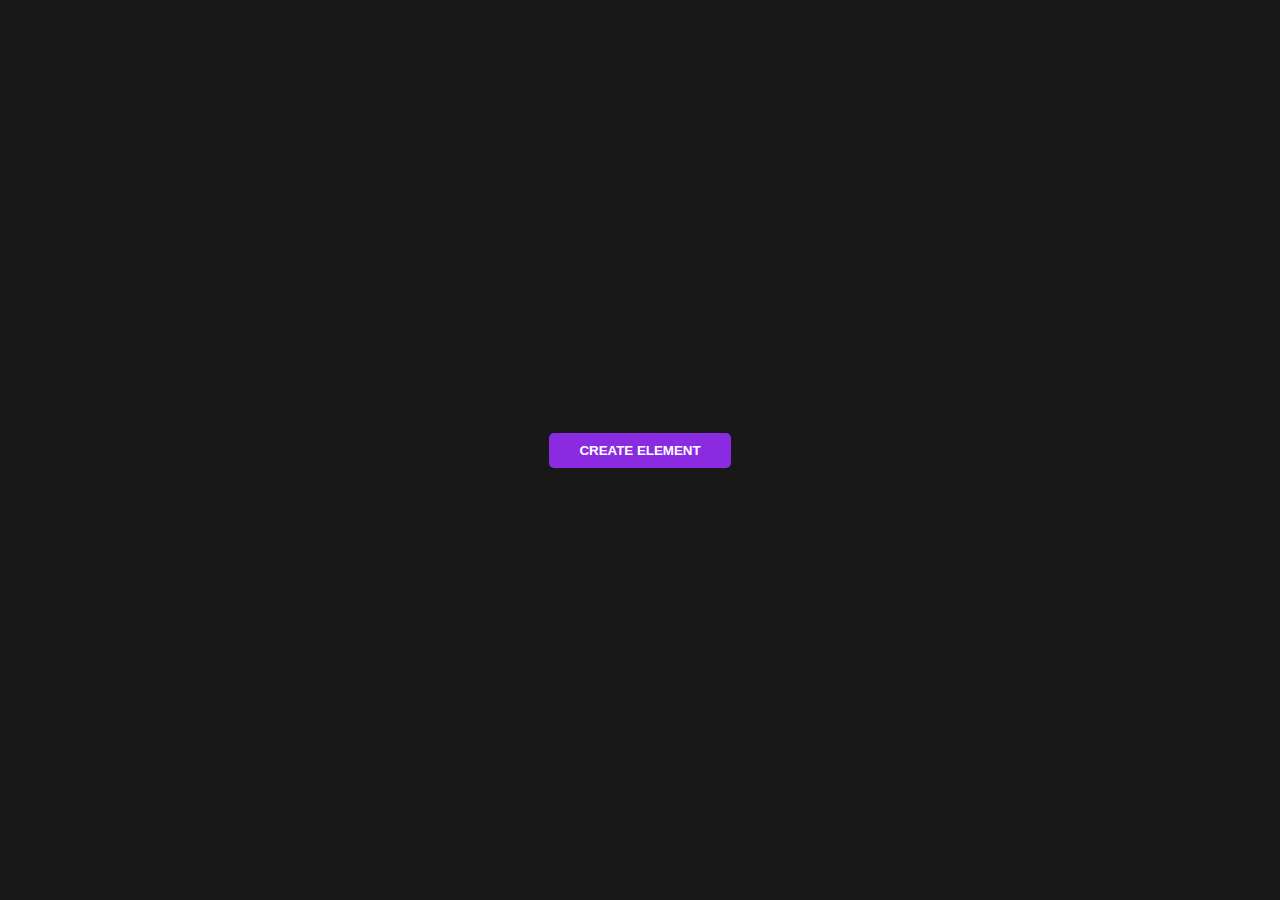
<file: ElementGenerator/index.html>
<!DOCTYPE html>
<html lang="en">
<head>
    <meta charset="UTF-8">
    <meta name="viewport" content="width=device-width, initial-scale=1.0">
    <title>Document</title>
    <link rel="stylesheet" href="style.css">
</head>
<body>
    
    <main>

        <button>Create Element</button>
    </main>

    <script src="app.js"></script>
</body>
</html>
</file>
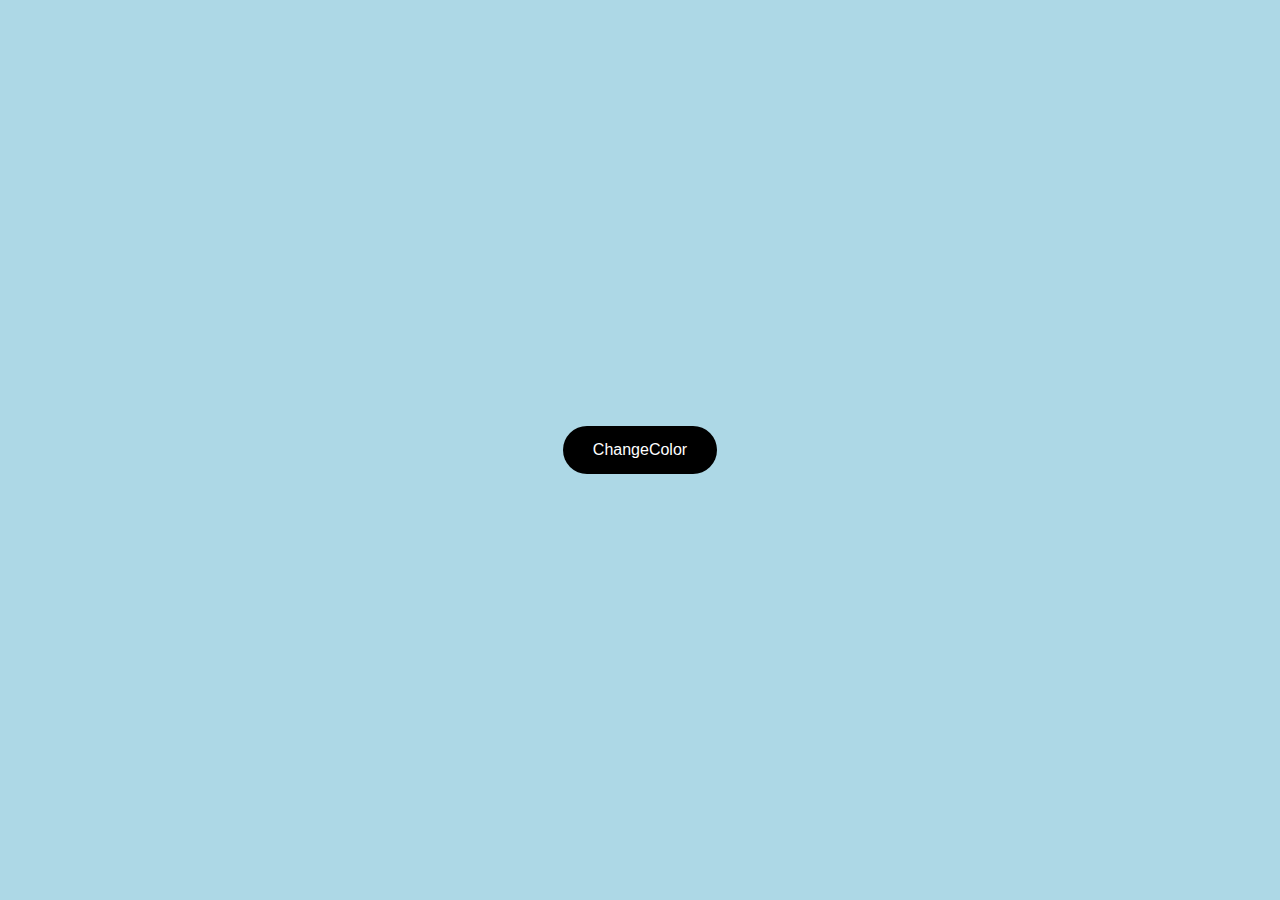
<file: Exercise7_BGColorChangeJS/index.html>
<!DOCTYPE html>
<html lang="en">
<head>
    <meta charset="UTF-8">
    <meta name="viewport" content="width=device-width, initial-scale=1.0">
    <link rel="stylesheet" href="styles.css">
    <title>Document</title>
</head>
<body>
    <div class="webpage">
        <button>ChangeColor</button>
    </div>
    <script src="script.js"></script>
</body>
</html>
</file>
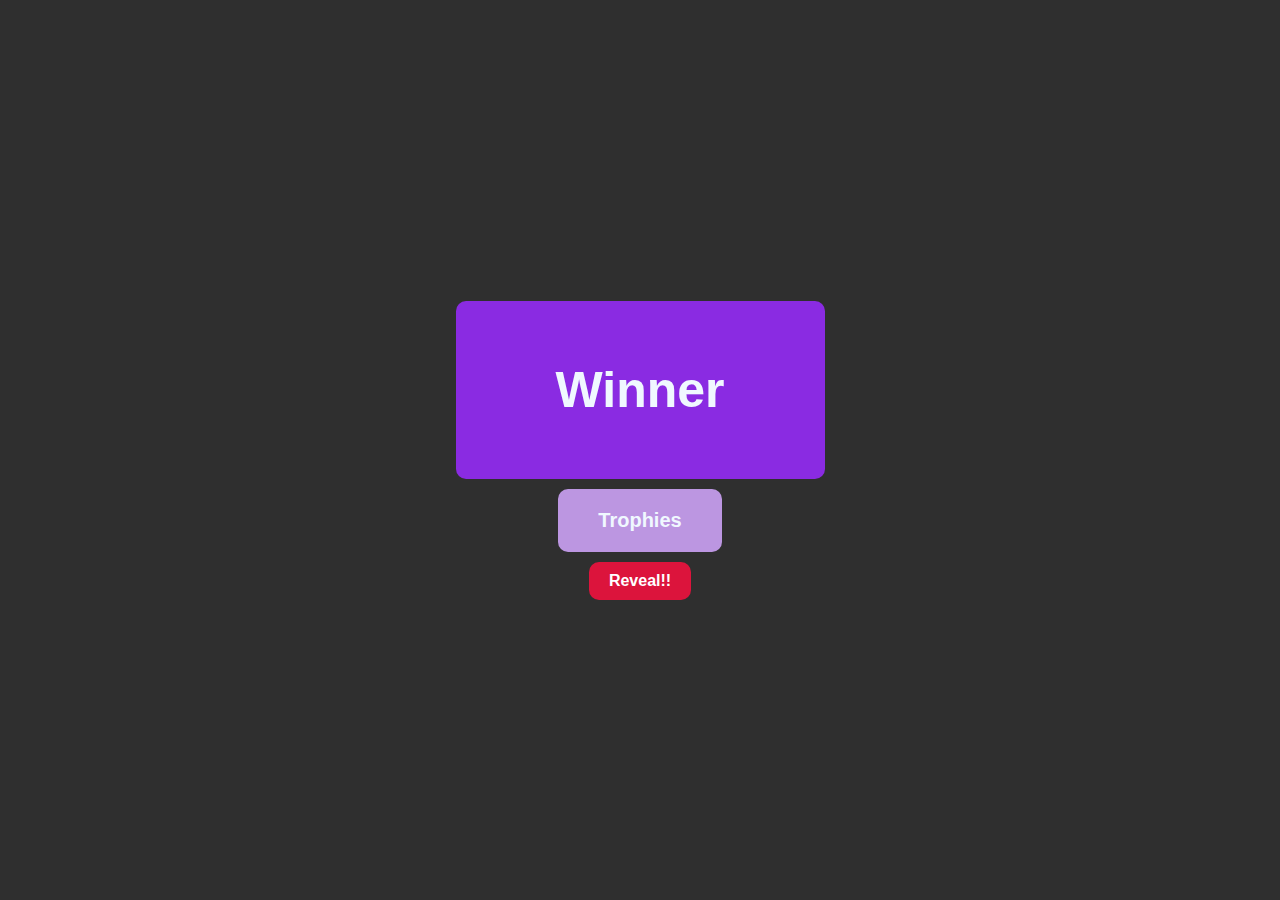
<file: IPLGuessing/index.html>
<!DOCTYPE html>
<html lang="en">
<head>
    <meta charset="UTF-8">
    <meta name="viewport" content="width=device-width, initial-scale=1.0">
    <link rel="stylesheet" href="style.css">
    <title>Document</title>
</head>
<body>
    
    <main>
        <h1>Winner</h1>
        <p>Trophies</p>
        <button>Reveal!!</button>
    </main>
    <script src="app.js"></script>
</body>
</html>
</file>
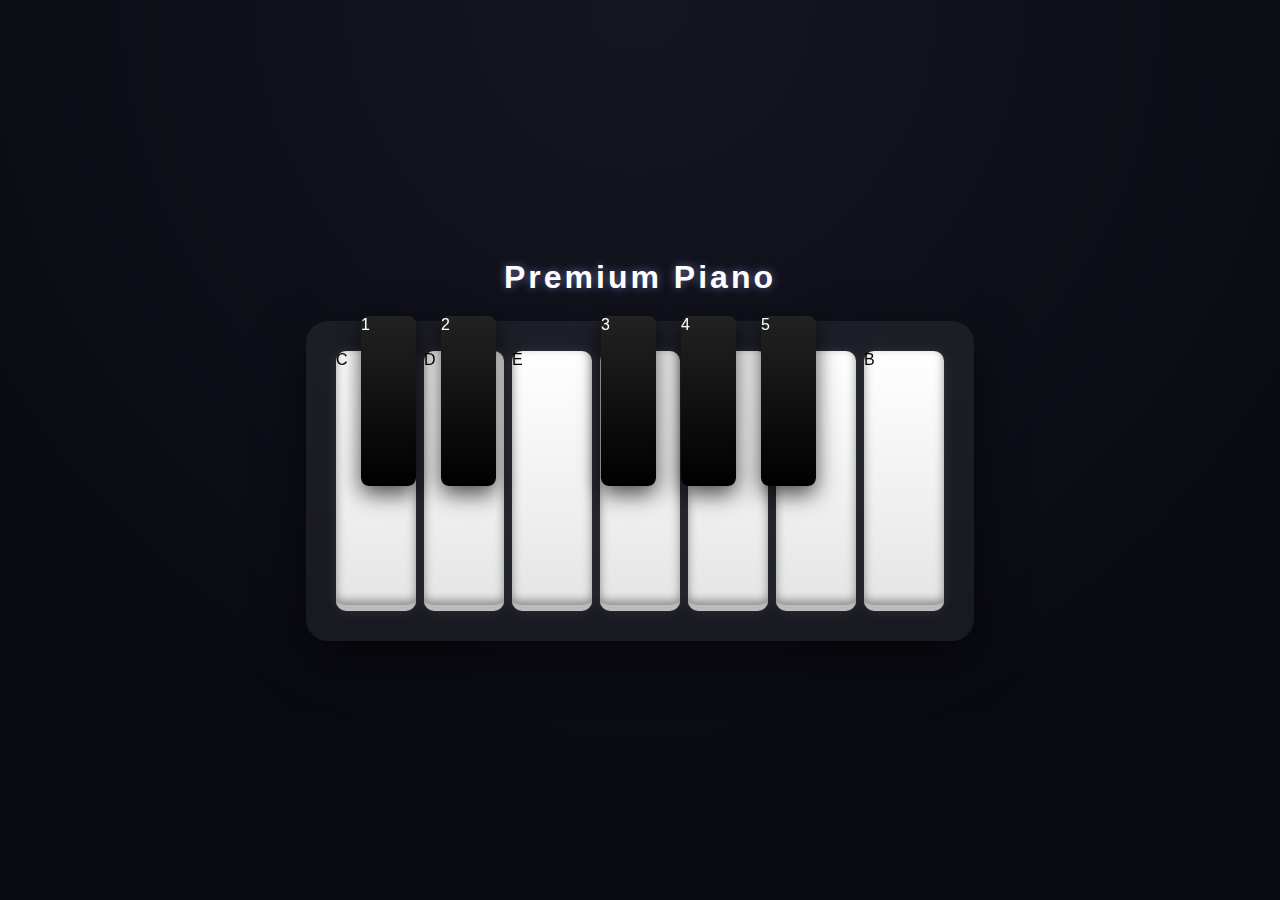
<file: KeyboardPiano/index.html>
<!DOCTYPE html>
<html lang="en">
<head>
    <meta charset="UTF-8">
    <meta name="viewport" content="width=device-width, initial-scale=1.0">
    <title>Document</title>
    <link rel="stylesheet" href="style.css">
</head>
<body>
    <h2 class="title">Premium Piano</h2>

  <div class="piano">
    <!-- White Keys -->
    <div class="key white" data-note="C">C</div>
    <div class="key white" data-note="D">D</div>
    <div class="key white" data-note="E">E</div>
    <div class="key white" data-note="F">F</div>
    <div class="key white" data-note="G">G</div>
    <div class="key white" data-note="A">A</div>
    <div class="key white" data-note="B">B</div>

    <!-- Black Keys -->
    <div class="key black pos1" data-note="C#">1</div>
    <div class="key black pos2" data-note="D#">2</div>
    <div class="key black pos4" data-note="F#">3</div>
    <div class="key black pos5" data-note="G#">4</div>
    <div class="key black pos6" data-note="A#">5</div>
  </div>
    <script src="app2.js"></script>
</body>
</html>
</file>
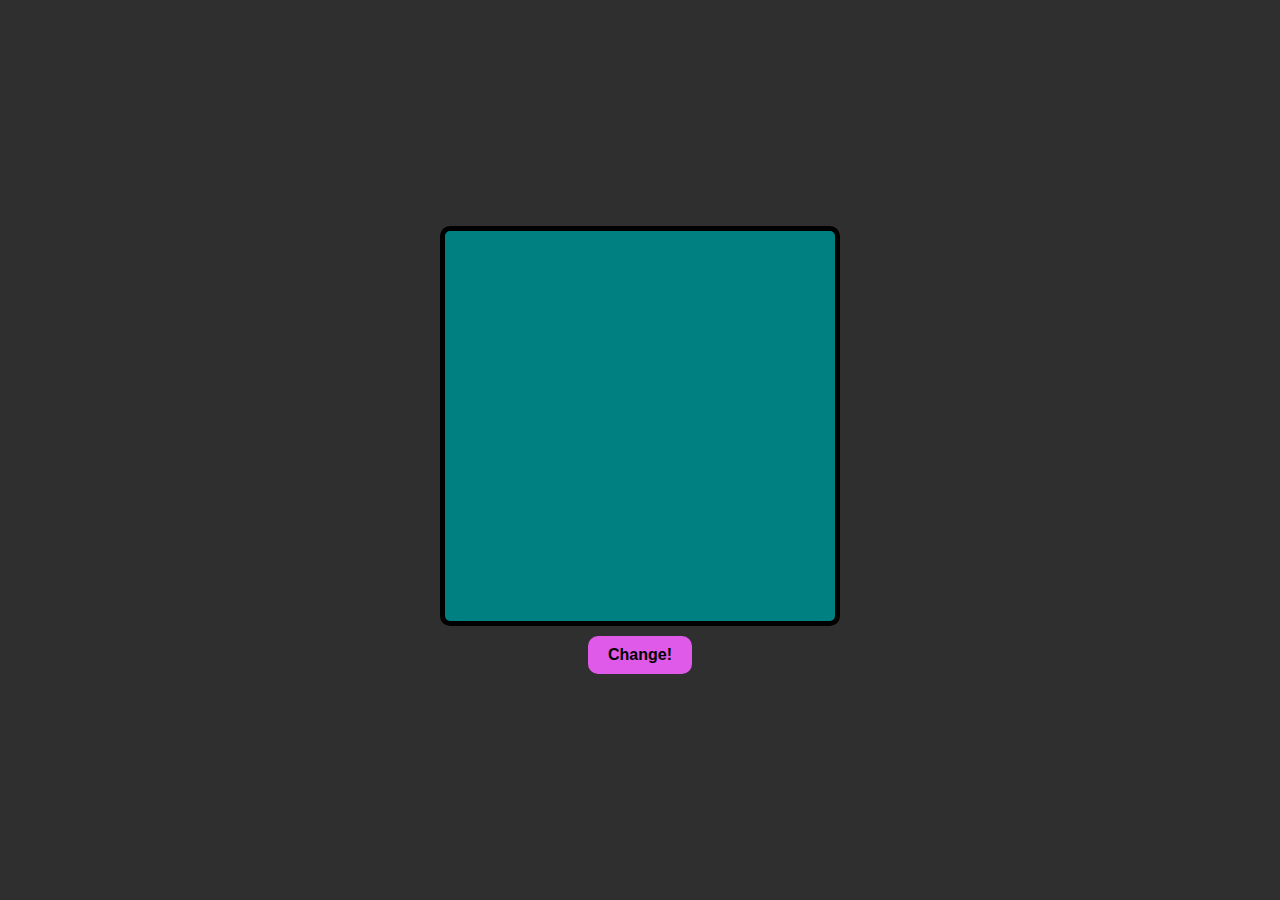
<file: RandomColorGenerator/index.html>
<!DOCTYPE html>
<html lang="en">
<head>
    <meta charset="UTF-8">
    <meta name="viewport" content="width=device-width, initial-scale=1.0">
    <link rel="stylesheet" href="styles.css">
    <title>Document</title>
</head>
<body>
    <div class="box">
        
    </div>
    <button>Change!</button>
    <script src="app.js"></script>
</body>
</html>
</file>
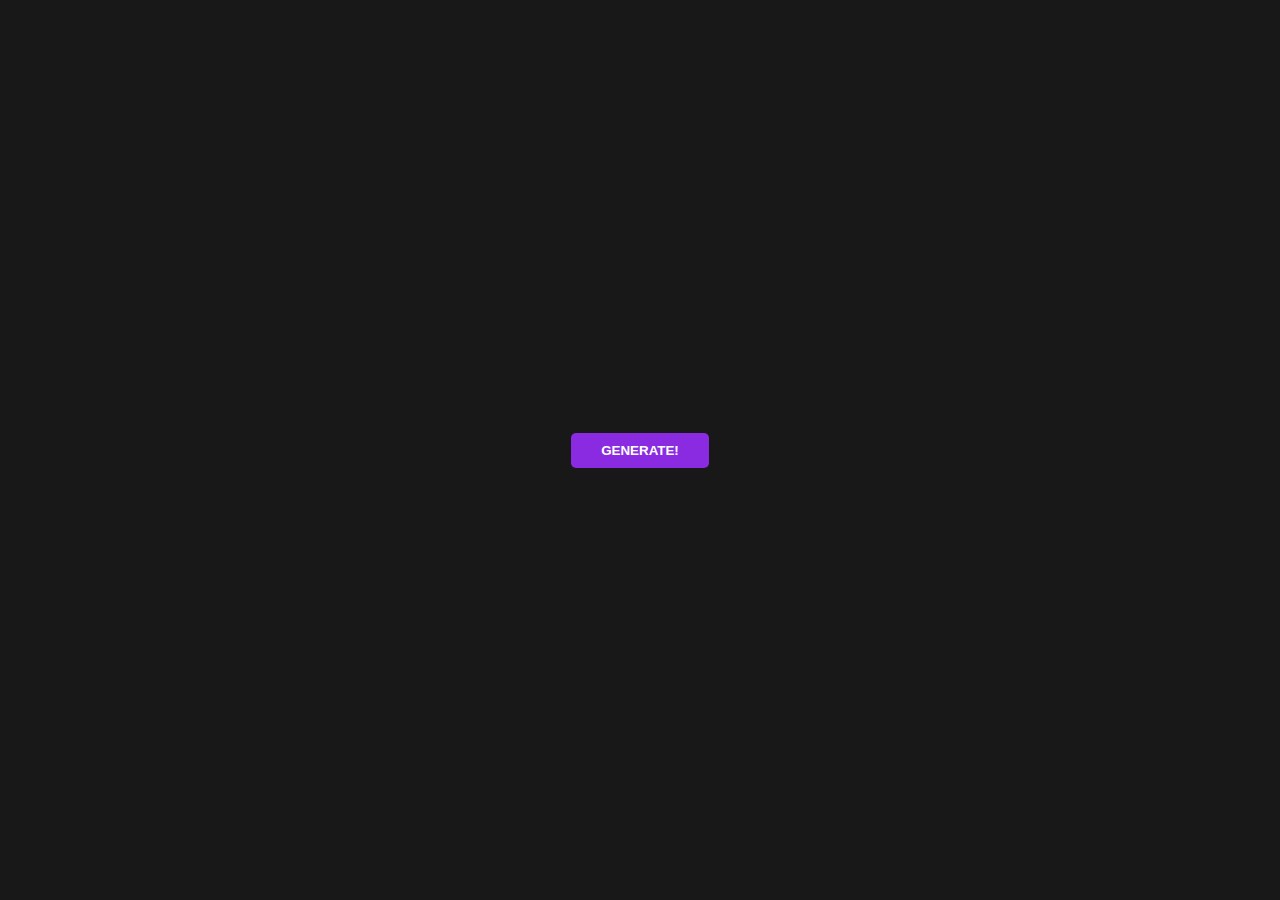
<file: RandomNamesGenerator/index.html>
<!DOCTYPE html>
<html lang="en">
<head>
    <meta charset="UTF-8">
    <meta name="viewport" content="width=device-width, initial-scale=1.0">
    <title>Document</title>
    <link rel="stylesheet" href="style.css">
</head>
<body>
    
    <main>
        <button>Generate!</button>
    </main>
    <script src="app.js"></script>
</body>
</html>
</file>
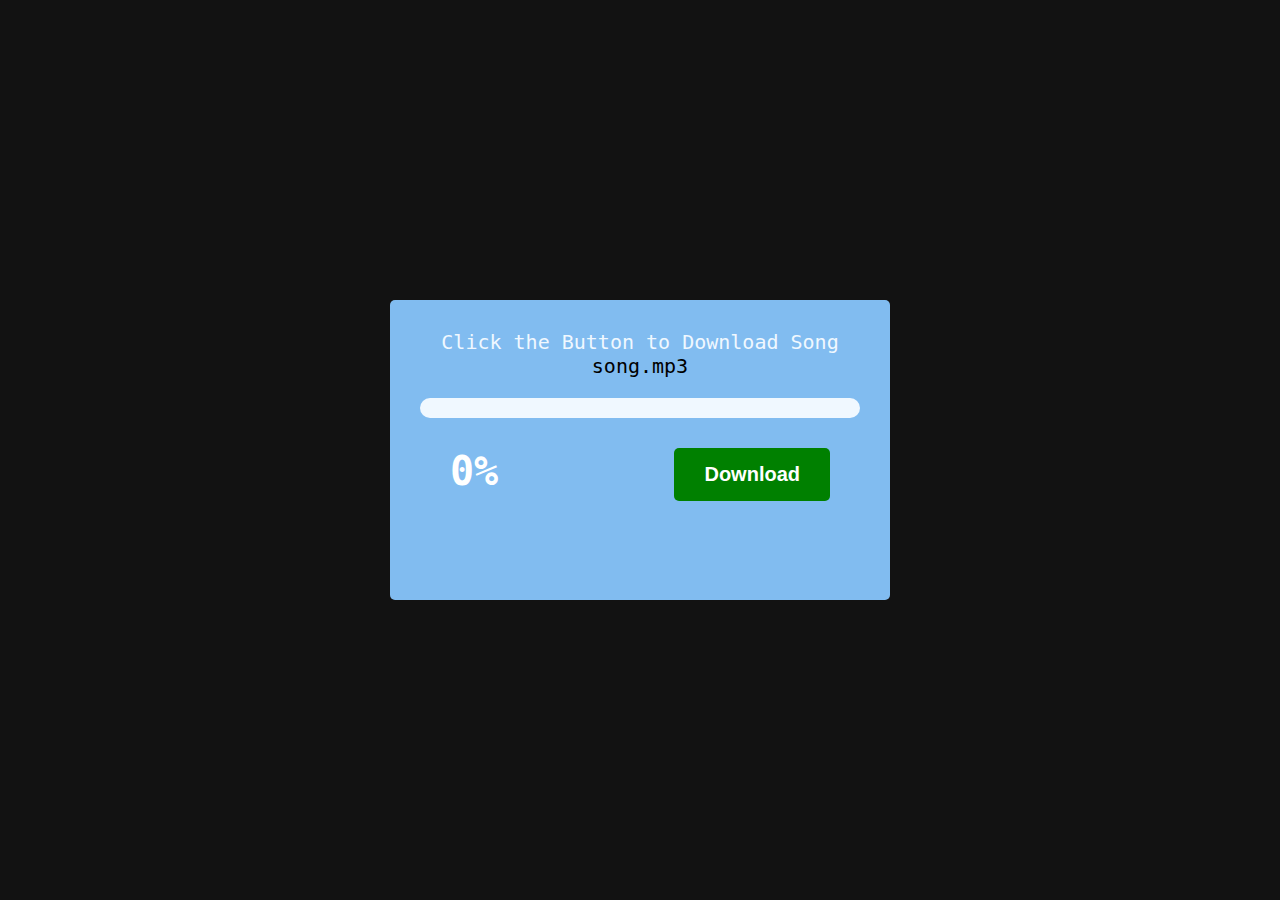
<file: setInterval_DownloadButton/index.html>
<!DOCTYPE html>
<html lang="en">
<head>
    <meta charset="UTF-8">
    <meta name="viewport" content="width=device-width, initial-scale=1.0">
    <title>Document</title>
    <link rel="stylesheet" href="style.css">
</head>
<body>
    <main>
        <div class="card">
            <p>Click the Button to Download Song <span>song.mp3</span></p>
            <div class="outer">
                <div class="inner">

                </div>
            </div>
            <div class="bottom">
                <h3>0%</h3>
                <button>Download</button>
            </div>
        </div>
    </main>
    <script src="app.js"></script>
</body>
</html>
</file>
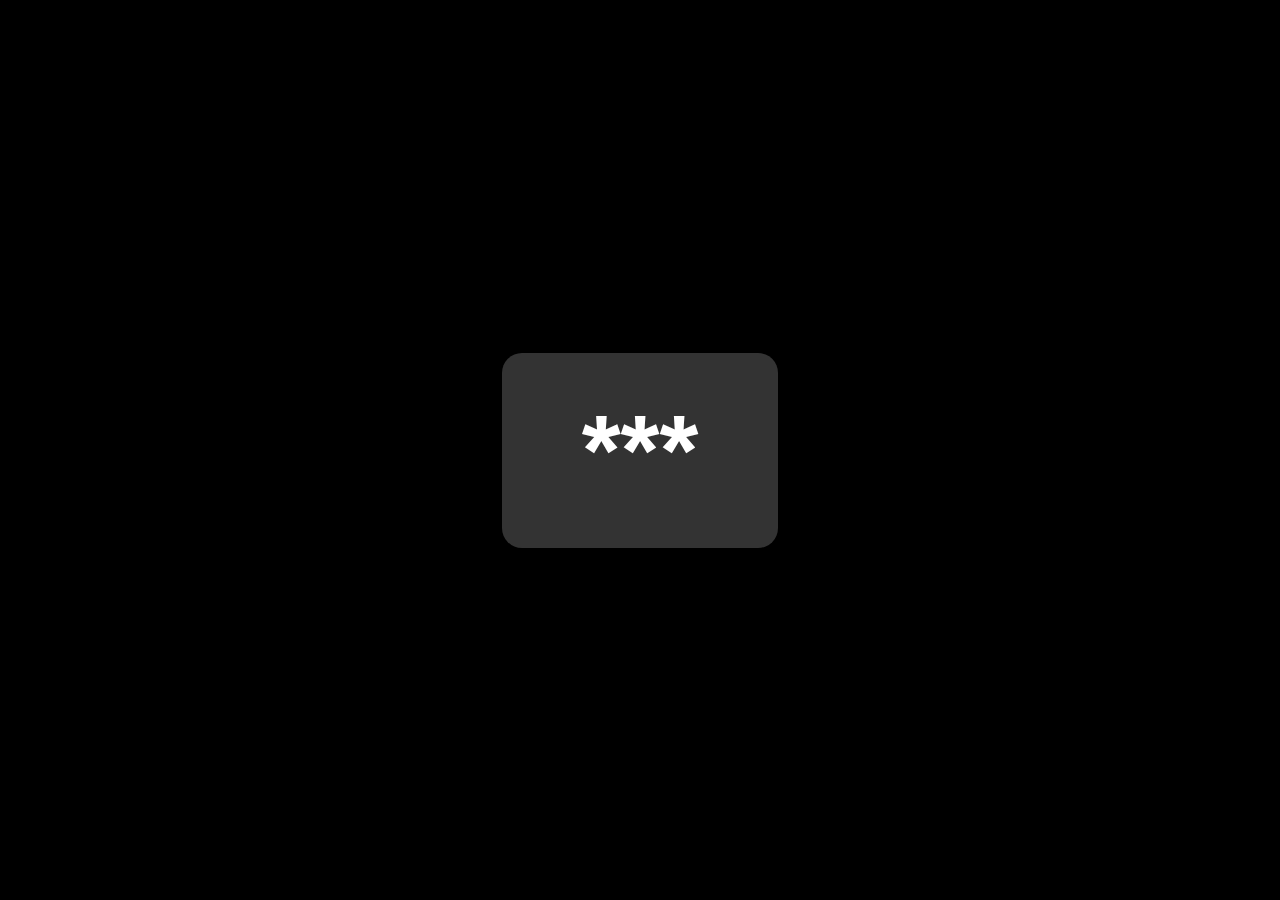
<file: Event Listeners/keydownEvent/index.html>
<!DOCTYPE html>
<html lang="en">
<head>
    <meta charset="UTF-8">
    <meta name="viewport" content="width=device-width, initial-scale=1.0">
    <title>Document</title>
    <link rel="stylesheet" href="style.css">
</head>
<body>
    <h2>***</h2>
    
    <script src="app.js"></script>
</body>
</html>
</file>
<file: ElementGenerator/style.css>
*{
    margin: 0;
    padding: 0;
    box-sizing: border-box;
}

body,html{
    width: 100%;
    height: 100%;
    overflow: hidden;
}

main{
    width: 100%;
    height: 100%;
    background-color: rgba(0, 0, 0, 0.906);
    display: flex;
    align-items: center;
    justify-content: center;
}

button{
    border: none;
    outline: none;
    border-radius: 5px;
    background-color: blueviolet;
    padding: 10px 30px;
    color: white;
    font-weight: 600;
    text-transform: uppercase;
    cursor: pointer;
    font-family: 'Franklin Gothic Medium', 'Arial Narrow', Arial, sans-serif;
    position: relative;
    z-index: 9;
}

button:active{
    transform: scale(0.95);
}
</file>
<file: Exercise7_BGColorChangeJS/styles.css>
*{
    margin: 0;
    padding: 0;
    box-sizing: border-box;
}

body,html{
    width: 100%;
}

.webpage{
    height: 100vh;
    display: flex;
    justify-content: center;
    align-items: center;
    background-color: lightblue;
}
button{
    padding: 15px 30px;
    font-size: 1rem;
    cursor: pointer;
    background-color: black;
    color: white;
    border-radius: 50px;
    outline: none;
    border: none;
}
</file>
<file: IPLGuessing/style.css>
*{
    margin: 0;
    padding: 0;
    box-sizing: border-box;
}
body, html{
    height: 100%;
    width: 100%;
}

main{
    height: 100%;
    width: 100%;
    display: flex;
    flex-direction: column;
    justify-content: center;
    align-items: center;
    background-color: rgba(7, 7, 7, 0.839);
}

h1{
    background-color: blueviolet;
    padding: 60px 100px;
    font-size: 50px;
    font-weight: 600;
    font-family: Arial, Helvetica, sans-serif;
    border-radius: 10px;
    color: aliceblue;
}

p{
    background-color: rgb(188, 150, 225);
    padding: 20px 40px;
    font-size:20px;
    font-weight: 600;
    font-family: Arial, Helvetica, sans-serif;
    border-radius: 10px;
    color: aliceblue;
    margin-top: 10px;
}


button{
    color: white;
    padding: 10px 20px;
    font-size: 16px;
    font-weight: 600;
    border: none;
    border-radius: 10px;
    cursor: pointer;
    margin-top: 10px;
    background-color: crimson;
}

button:active{
    transform: scale(0.95);
}
</file>
<file: KeyboardPiano/style.css>
*{
    margin: 0;
    padding: 0;
    box-sizing: border-box;
    font-family: Arial, Helvetica, sans-serif;
}

html,body{
    width: 100%;
    height: 100%;
}

/* Page */
body {
  margin: 0;
  height: 100vh;
  background: radial-gradient(circle at top, #141622, #0a0b12 70%);
  display: flex;
  flex-direction: column;
  align-items: center;
  justify-content: center;
  font-family: Poppins, sans-serif;
}

/* Title */
.title {
  color: #fff;
  font-size: 32px;
  margin-bottom: 25px;
  letter-spacing: 3px;
  text-shadow: 0 0 10px rgba(180,180,255,0.5);
}

/* Piano Container */
.piano {
  position: relative;
  display: flex;
  padding: 30px;
  gap: 8px;
  background: rgba(255,255,255,0.06);
  backdrop-filter: blur(15px);
  border-radius: 22px;
  box-shadow: 0 20px 50px rgba(0,0,0,0.5);
}

/* White Keys */
.key.white {
  width: 80px;
  height: 260px;
  background: linear-gradient(#fff, #e5e5e5);
  border-radius: 10px;
  border-bottom: 6px solid #bbb;
  box-shadow: inset 0 -4px 10px rgba(0,0,0,0.4), 0 0 12px rgba(255,255,255,0.1);
  cursor: pointer;
  transition: 0.18s ease;
  position: relative;
}

.key.white:hover {
  transform: translateY(4px);
  box-shadow: 0 0 25px rgba(255,255,255,0.6);
}

.key.white.active {
  transform: translateY(5px);
  background: #f0f0f0;
  border-bottom: 3px solid #999;
}

/* Black Keys */
.key.black {
    color: white;
  width: 55px;
  height: 170px;
  background: linear-gradient(#222, #000);
  border-radius: 8px;
  position: absolute;
  top: -5px;
  z-index: 10;
  cursor: pointer;
  transition: 0.2s ease;
  box-shadow: 0 8px 22px rgba(0,0,0,0.7);
}

.key.black:hover {
  box-shadow: 0 0 25px rgba(150,150,255,0.8);
}

.key.black.active {
  transform: translateY(6px);
  background: #111;
}

/* Positioning black keys */
.pos1 { left: 55px; }
.pos2 { left: 135px; }
.pos4 { left: 295px; }
.pos5 { left: 375px; }
.pos6 { left: 455px; }
</file>
<file: RandomColorGenerator/styles.css>
*{
    margin: 0;
    padding: 0;
    box-sizing: border-box;
}
body, html{
    height: 100%;
    width: 100%;
}

body{
    display: flex;
    flex-direction: column;
    justify-content: center;
    align-items: center;
    background-color: rgba(7, 7, 7, 0.839);
}

.box{
    height: 400px;
    width: 400px;
    background-color: teal;
    border: 5px solid black;
    border-radius: 10px;
}

button{
    padding: 10px 20px;
    font-size: 16px;
    font-weight: 600;
    border: none;
    border-radius: 10px;
    cursor: pointer;
    margin-top: 10px;
    background-color: rgb(223, 90, 232);
}

button:active{
    transform: scale(0.95);
}
</file>
<file: RandomNamesGenerator/style.css>
*{
    margin: 0;
    padding: 0;
    box-sizing: border-box;
}

body,html{
    width: 100%;
    height: 100%;
    overflow: hidden;
}

main{
    width: 100%;
    height: 100%;
    background-color: rgba(0, 0, 0, 0.906);
    display: flex;
    align-items: center;
    justify-content: center;
}

button{
    border: none;
    outline: none;
    border-radius: 5px;
    background-color: blueviolet;
    padding: 10px 30px;
    color: white;
    font-weight: 600;
    text-transform: uppercase;
    cursor: pointer;
    font-family: 'Franklin Gothic Medium', 'Arial Narrow', Arial, sans-serif;
    position: relative;
    z-index: 9;
}

button:active{
    transform: scale(0.95);
}

h1{
    white-space: nowrap;
}
</file>
<file: setInterval_DownloadButton/style.css>
*{
    padding: 0;
    margin: 0;
    box-sizing: border-box;
}

body,html{
    width: 100%;
    height: 100%;
}

main{
    width: 100%;
    height: 100%;
    display: flex;
    align-items: center;
    justify-content: center;
    background-color: rgba(0, 0, 0, 0.931);
}

.card{
    background-color: rgb(129, 188, 240);
    height: 300px;
    width: 500px;
    border-radius: 5px;
    padding: 30px;
    
}

p{
    text-align: center;
    color: aliceblue;
    font-size: 20px;
    font-family: monospace;
}
.card span{
    color: rgb(0, 0, 0);
}

.outer{
    width: 100%;
    height: 20px;
    background-color: aliceblue;
    border-radius: 10px;
    margin-top: 20px;
}

.inner{
    height: 100%;
    width: 0%;
    background-color: green;
    border-radius: 10px;
    outline: none;
    border: none;
}

.bottom{
    display: flex;
    justify-content: space-between;
    padding: 30px;
}

button{
    outline: none;
    border: none;
    padding: 15px 30px;
    font-size: 20px;
    font-weight: 600;
    border-radius: 5px;
    background-color: green;
    color: white;
    cursor: pointer;
}

button:active{
    transform: scale(0.95);
}

.card h3{
    color: white;
    font-size: 40px;
    font-family: monospace;
}
</file>
<file: Event Listeners/keydownEvent/style.css>
*{
    margin: 0;
    padding: 0;
    box-sizing: border-box;
    font-family: Arial, Helvetica, sans-serif;
}

html,body{
    width: 100%;
    height: 100%;
}

body{
    background-color: black;
    display: flex;
    align-items: center;
    justify-content: center;
}

h2{
    font-size: 100px;
    background-color: #333;
    padding: 40px 80px;
    border-radius: 20px;
    color: white;
    text-align: center;
}
</file>
